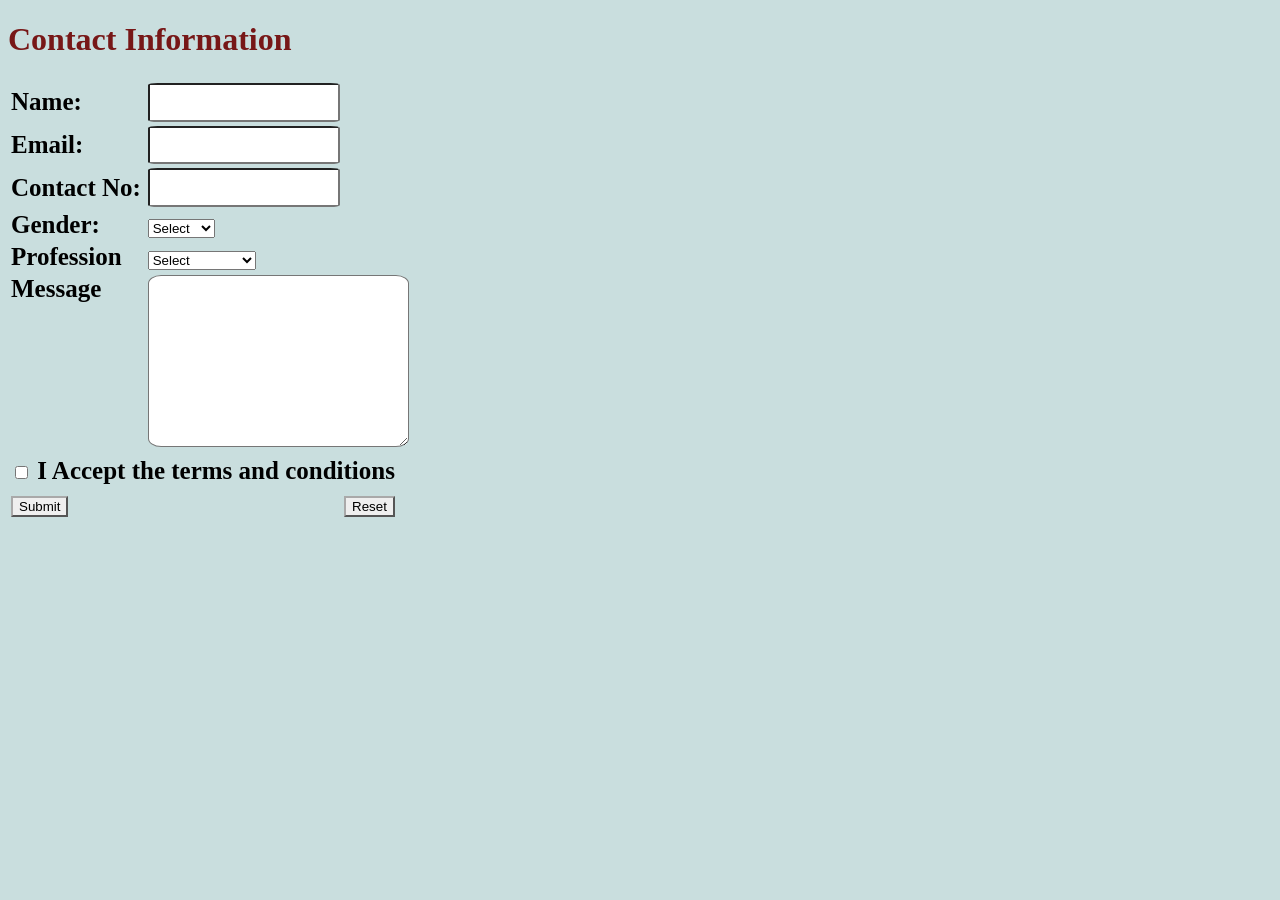
<file: contactform.html>
<!DOCTYPE html>
<html lang="en">
<head>
    <meta charset="UTF-8">
    <meta http-equiv="X-UA-Compatible" content="IE=edge">
    <meta name="viewport" content="width=device-width, initial-scale=1.0">
    <title> Contact Form </title>
    <h1 style="color:rgb(119, 23, 23)"> Contact Information </h1>
    <link rel="stylesheet" href="contact.css">
    <style>
        #label{
            color: black;
            font-size: 25px;
            font-family: 'Times New Roman', Times, serif;
            font-weight: bold;
        }
        .input{
            border-radius: 6%;
            border-color: blanchedalmond;
            text-shadow: 6%;
            text-decoration: solid;
        }
    </style>
</head>
<body>
    <form action="/" method="get"> 
    <table id="label" class="input">
        <thead>
            <tbody>
                <tr>
                    <td> <label for="name"> Name: </label></td>
                    <td> <input type="text" name="name" id="name" required> </td>
                </tr>
                <tr>
                    <td> <label for="email"> Email: </label></td>
                    <td> <input type="email" name="email" id="email" required> </td>
                </tr>
                <tr>
                    <td> <label for="Phone"> Contact No: </label> </td>
                    <td> <input type="tel" name="Phone" id="Phone" minlength="10" maxlength="10" required> </td>
                </tr>
                <tr>
                    <td> <label for="gender"> Gender: </label> </td>
                    <td> <select name="gender" id="gender">
                        <option value="select" selected> Select </option>
                        <option value="Male"> Male </option>
                        <option value="Female"> Female </option>
                    </select>    
                    
                    </td>
                </tr>
                <tr>
                    <td> <label for="profession"> Profession </label></td>
                    <td> <select name="profession" id="profession">
                        <option value="select" selected> Select </option>
                        <option value="Teaching"> Teaching </option>
                        <option value="Software"> Software </option>
                        <option value="Public Servant"> Public Servant </option>
                        <option value="Bussiness"> Bussiness </option>
                        <option value="Unemployed"> Unemployed </option>
                    </select></td>
                </tr>
                <tr style="text-align: left; vertical-align: top;">
                    <td> <label for="message"> Message </label>   </td>
                    <td> <textarea name="message" id="message" cols="28" rows="10" required> </textarea> </td>
                </tr>
                <tr>
                    
                    <td style="align-items: end;" colspan="2"> 
                        <input type="checkbox" name="tnc" id="tnc" required> 
                     <label for="tnc"> I Accept the terms and conditions </label></td>
                </tr>
                <tr>
                    <td style="text-align: left;"> <button type="submit"> Submit </button> </td>
                    <td style="text-align: right;"> <button type="reset"> Reset </button></td>
                </tr>
            </tbody>
        </thead>
    </table>
    </form>
</body>
</html>
</file>
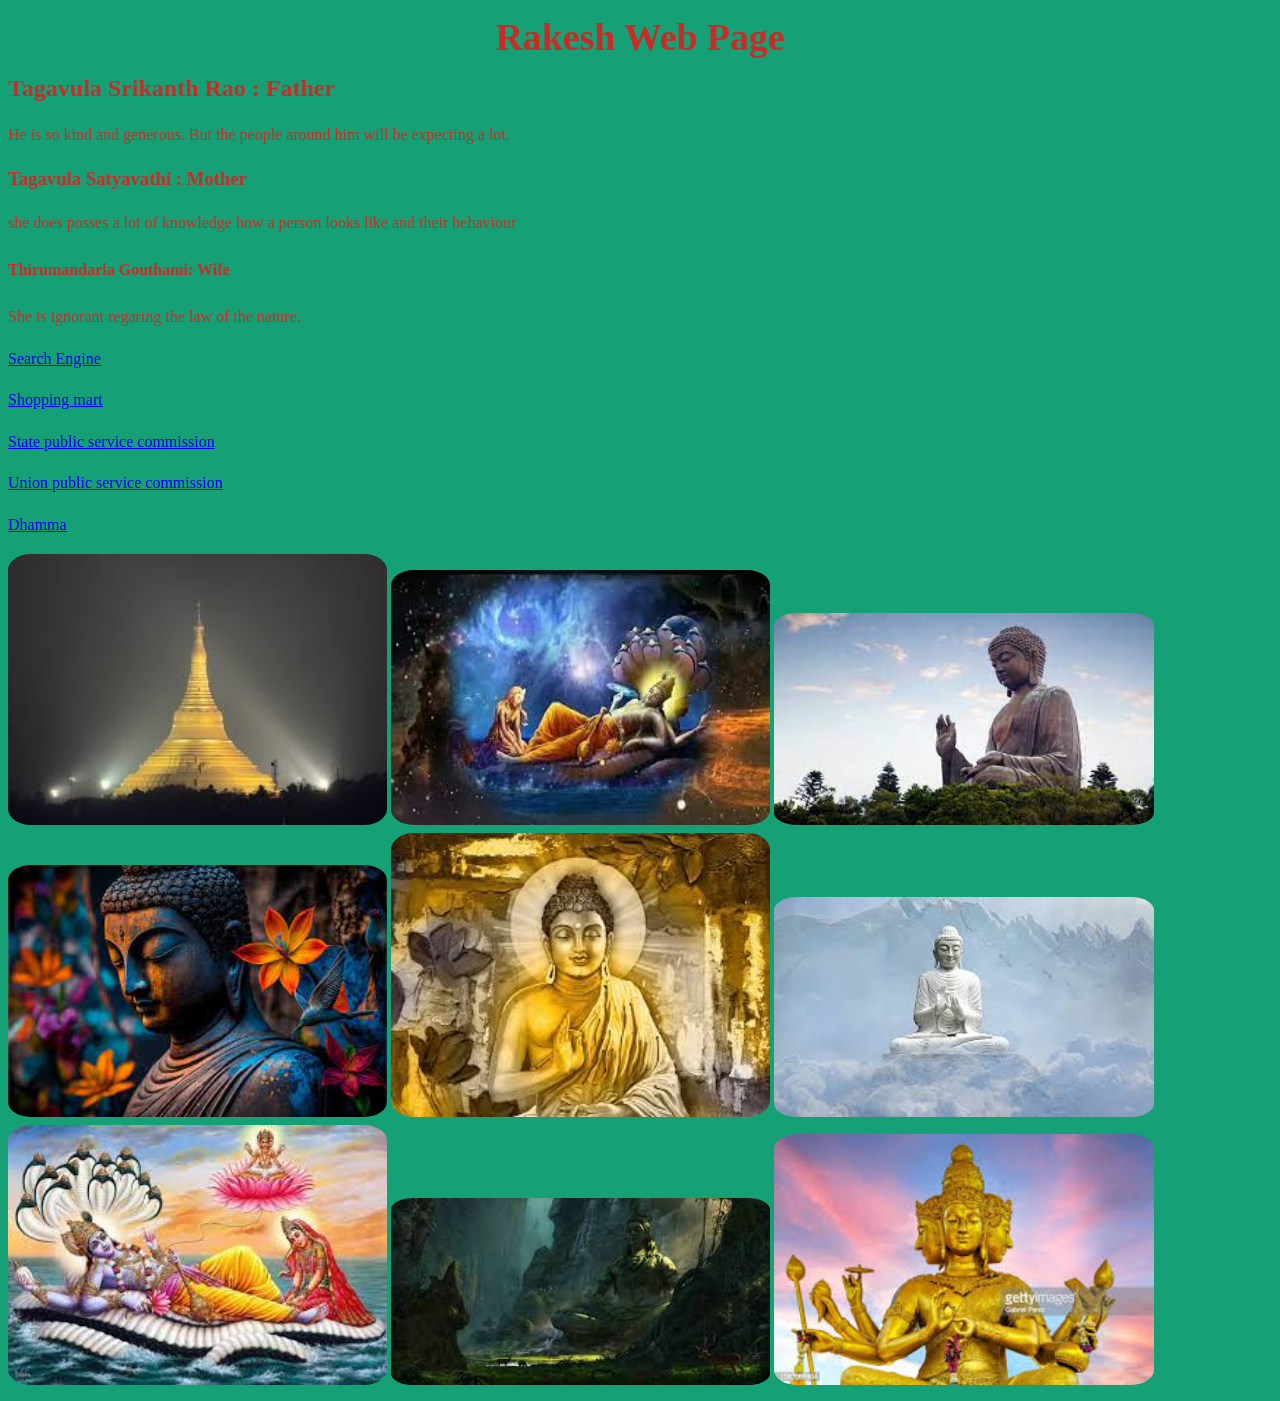
<file: First.html>
<!DOCTYPE html>
<html lang="en">
<head>
    <meta charset="UTF-8">
    <meta http-equiv="X-UA-Compatible" content="IE=edge">
    <meta name="viewport" content="width=device-width, initial-scale=1.0">
    <title>Rakesh WebPage</title>
</head>
    
<body align="ltr">
    
    
    <link rel="stylesheet" href="First.css">
    
    <h1 title="This is the title" align="center">
        Rakesh Web Page
    </h1>
    <h2 class="container"> Tagavula Srikanth Rao : Father</h2>
    <p class="main-Text"> He is so kind and generous.
        But the people around him will be expecting a lot.
    </p>
    <h3> Tagavula Satyavathi : Mother </h3>
    <p> she does posses a lot of knowledge
        how a person looks like and their behaviour </p>

    <h4> Thirumandarla Gouthami: Wife </h4>
    <p> She is ignorant regaring the law of the nature. </p>
    <div>
        
    </div>
    
    <div class="social media">
        <a align="ltr" href="https://www.google.com/" target="_blank" title="Search Engine"> Search Engine </a>
        <p> </p>
        <a href="https://www.amazon.in" target="_blank" title="Shopping"> Shopping mart </a>
        <p> </p>
        <a href="https://www.tspsc.gov.in/" target="_blank" title="Telangana"> State public service commission </a>
        <p> </p>
        <a href="https://www.upsc.gov.in" target="_blank" title="India"> Union public service commission </a>
        <p> </p>
        <a href="https://www.dhamma.org" target="_blank" title="Dhamma"> Dhamma </a>
        <p> </p> 
    </div>
    <img src="Images/Pagoda.jpeg" alt="VRI" height="40%" width="30%">
    <img src="Images/Vishnu.jpeg" alt="Gouthama the buddh" height="40%" width="30%"/>
    <img src="Images/Buddha1.jpeg" alt="Gouthama" height="40%" width="30%" />
    <img src="Images/Buddha2.jpeg" alt="Gouthama" height="40%" width="30%" />
    <img src="Images/Buddha5.jpeg" alt="Gouthama" height="40%" width="30%" />
    <img src="Images/Buddha4.jpeg" alt="Gouthama" height="40%" width="30%" />
    <img src="Images/Lordvishnu.jpeg" alt="vishnu" height="40%" width="30%" />
    <img src="Images/Shiva.jpeg" alt="Shiva" height="40%" width="30%">
    <img src="Images/Shiva1.jpeg" alt="Shiva" height="40%" width="30%">


</body>
</html>
</file>
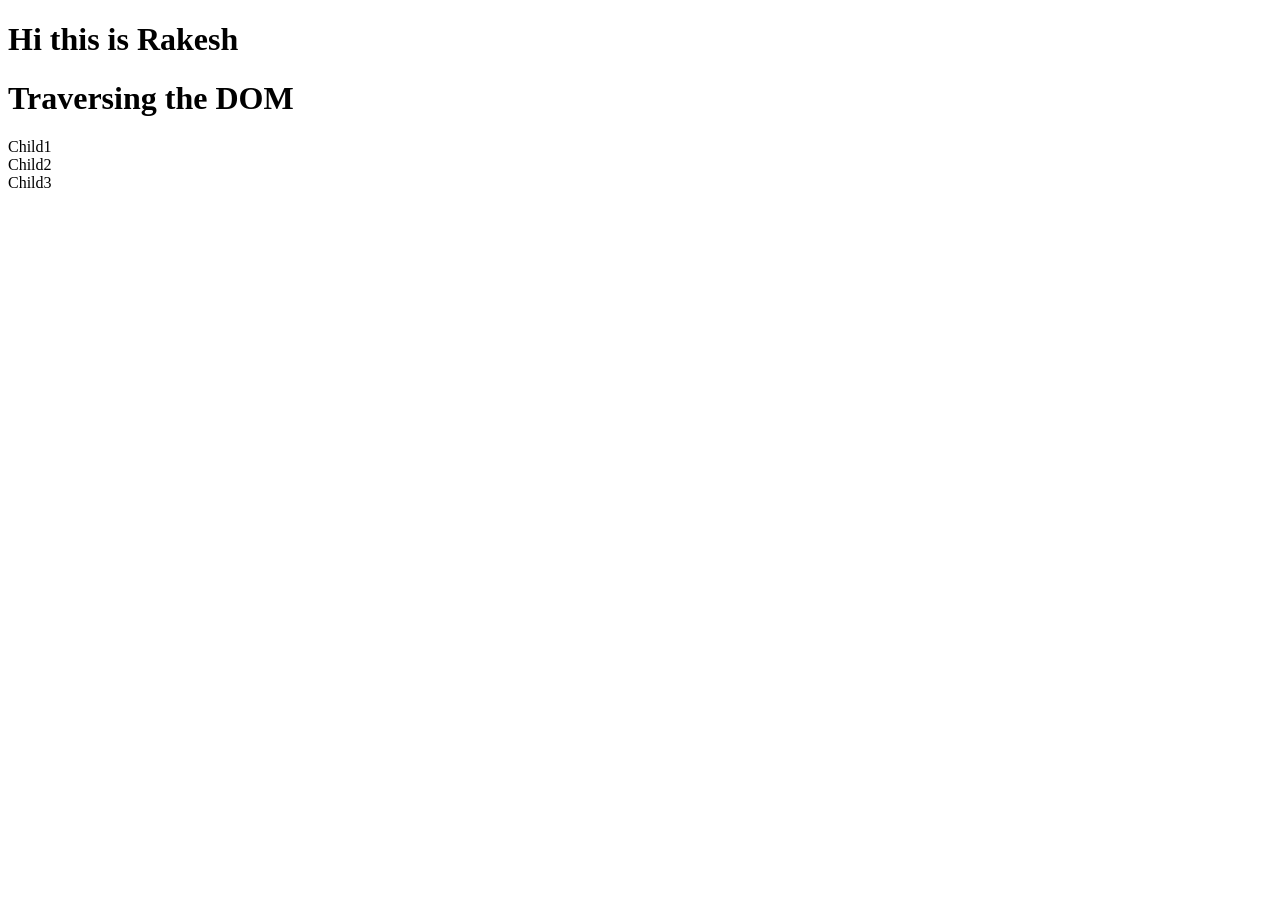
<file: javascript.html>
<!DOCTYPE html>
<html lang="en">
<head>
    <meta charset="UTF-8">
    <meta http-equiv="X-UA-Compatible" content="IE=edge">
    <meta name="viewport" content="width=device-width, initial-scale=1.0">
    <title> First Java Script </title>
    
</head>
<body>
    <h1 id="title"> Hi this is Rakesh </h1>
    <script src="./script.js">
        //alert("Hi this is Rakesh");
    </script>
    <div class="container">
        <h1> Traversing the DOM </h1>
        <div class="parent">
            <div class="child"> Child1 </div>
            <div class="child"> Child2 </div>
            <div class="child"> Child3 </div>

        </div>
    </div>
</body>
</html>
</file>
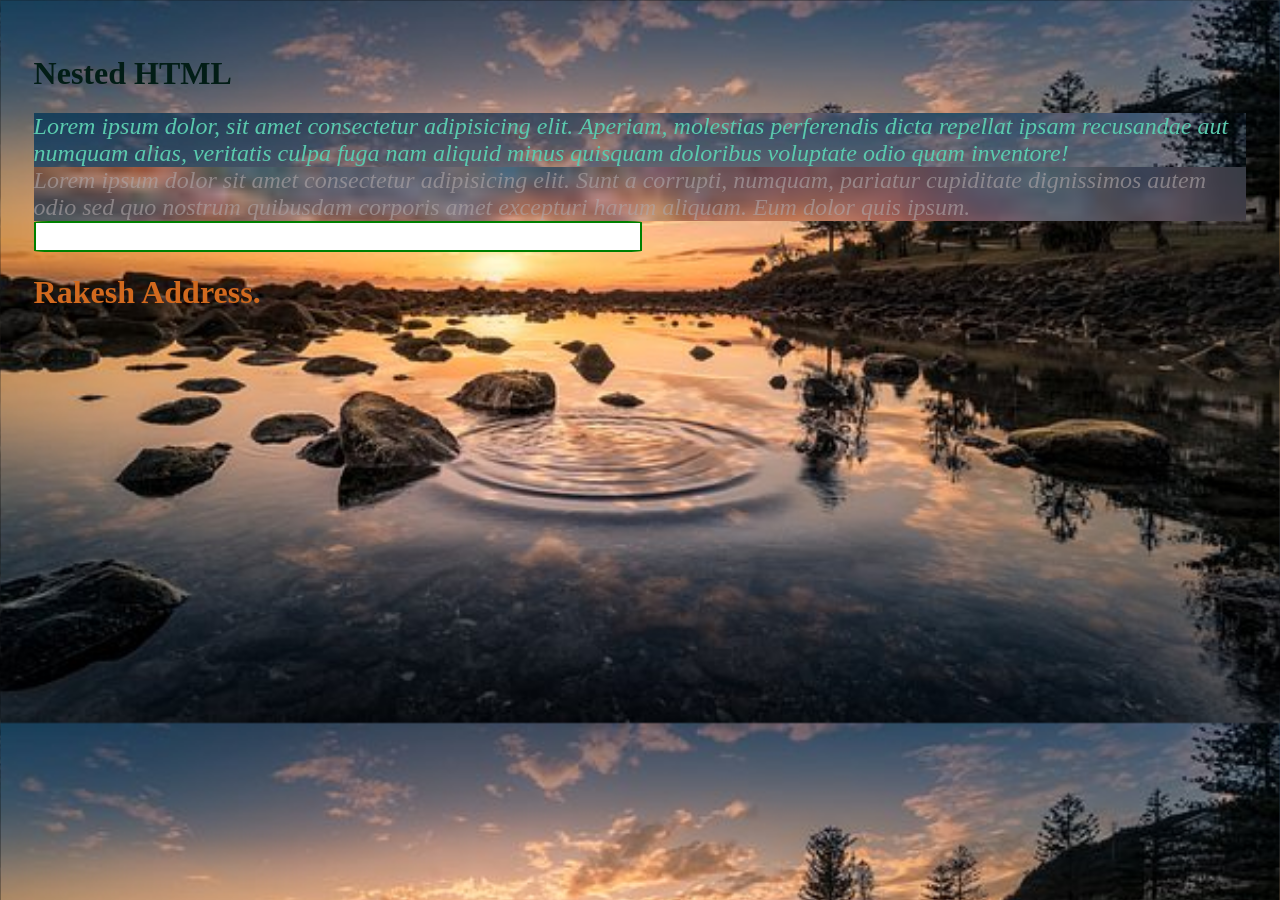
<file: Nested.html>
<!DOCTYPE html>
<html lang="en">
<head>
    <meta charset="UTF-8">
    <meta http-equiv="X-UA-Compatible" content="IE=edge">
    <meta name="viewport" content="width=device-width, initial-scale=1.0">
    <title> Nested Document </title>
    <style>
            /* div h1{
                color:brown;
            } */
            .container .readText{
                color:rgb(2, 29, 22);
            }

            .container .myText1{
                color:rgb(90, 202, 174);
                font-size: 1.5em;
                font-style: italic;
                background-color: azure;
                background-image: url(./Images/lake-1802337__340.jpg);
                background-size: cover;
            }

            .container .myText2{
                color:rgba(173, 166, 167, 0.616);
                font-size: 1.5em;
                font-style: italic;
                background-color: rgb(223, 223, 210);
                background-image: url(./Images/garden.jpeg);
                background-size: cover;
            }

            .myFooter{
                color:chocolate;
            }

            body{
                background-color: rgb(202, 162, 112);
                padding-left: 2%;
                padding-top: 2%;
                padding-bottom: 2%;
                padding-right: 2%;
                background-image: url(./Images/lake-1802337__340.jpg);
                background-size: cover;
                /* height: 10px;
                width: 10px; */
            }
            .container .myInput{
                
                width:600px;
                height:25px;
                border-radius: 4%;
                border: 2px solid green;
            }
    </style>
</head>
<body>
    <div class="container">
        <div class="myText0">
            <h1 id="myHeader" class="readText"> Nested HTML </h1>
        </div>
        <div class="myText1">

            Lorem ipsum dolor, sit amet consectetur adipisicing elit. 
            Aperiam, molestias perferendis dicta repellat ipsam recusandae aut numquam alias, 
            veritatis culpa fuga nam aliquid minus quisquam doloribus voluptate odio quam inventore!

        </div>
        <div class="myText2">

            Lorem ipsum dolor sit amet consectetur adipisicing elit. 
            Sunt a corrupti, numquam, pariatur cupiditate dignissimos autem 
            odio sed quo nostrum quibusdam corporis amet excepturi harum aliquam. 
            Eum dolor quis ipsum.

        </div>
        <div>
            <input type="text" name="username" id="username" class="myInput">
        </div>
    </div>

    <h1 class="myFooter">
            Rakesh Address.
    </h1>
    
</body>
</html>
</file>
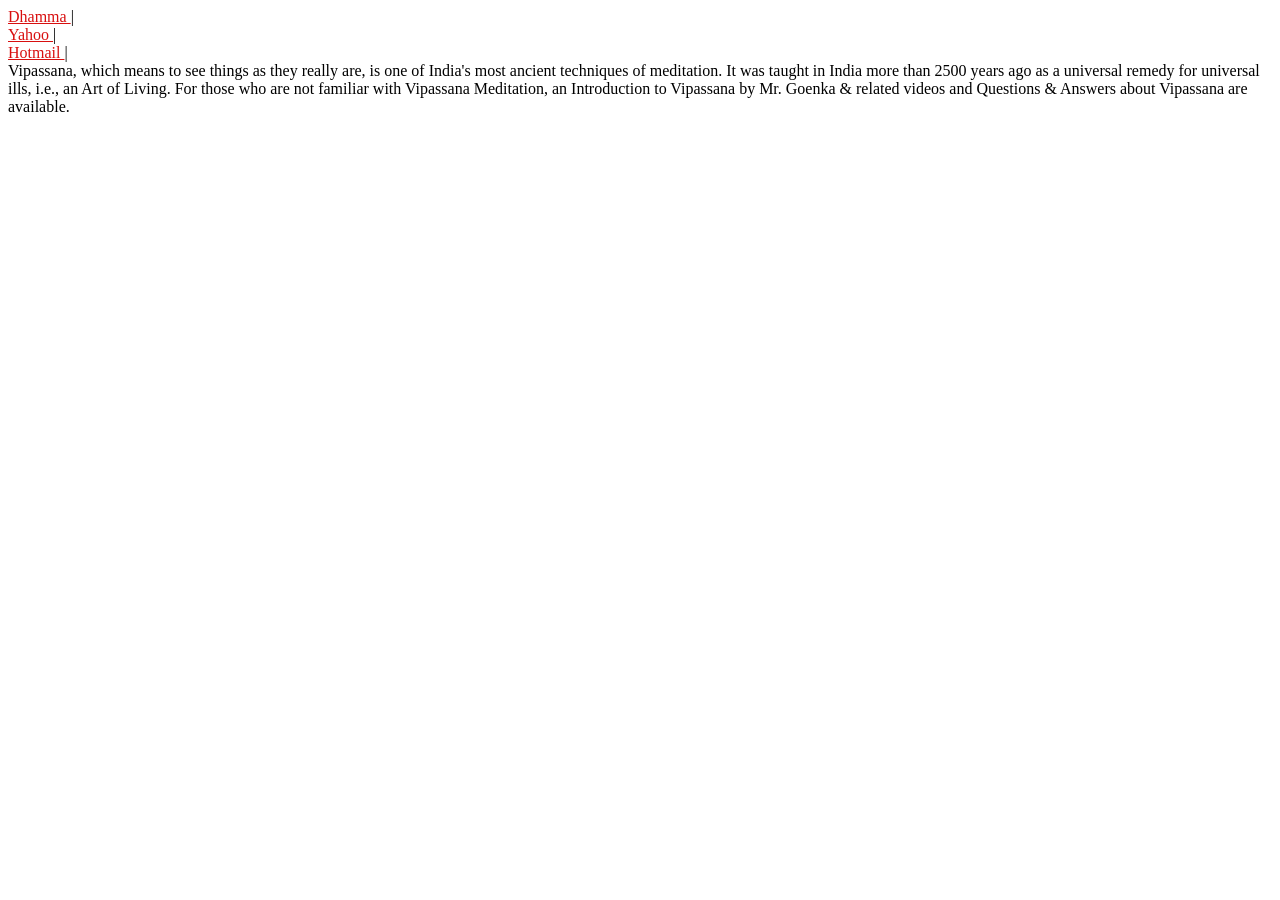
<file: pseudo.html>
<!DOCTYPE html>
<html lang="en">
<head>
    <meta charset="UTF-8">
    <meta http-equiv="X-UA-Compatible" content="IE=edge">
    <meta name="viewport" content="width=device-width, initial-scale=1.0">
    <title> Seudo Classes </title>
    <link rel="stylesheet" type="text/css" href="./pseudo.css">

</head>
<body>
    <a href="https://www.dhamma.org/en-US/index" target="_blank"> Dhamma </a> |
    <br/>
    <a href="https://in.mail.yahoo.com/d/folders/1" target="_blank"> Yahoo </a> |
    <br/>
    <a href="https://outlook.live.com/mail/0/" target="_blank"> Hotmail </a> |
    
    <br/>
    </body>

    <div class="container">
        Vipassana, which means to see things as they really are, 
        is one of India's most ancient techniques of meditation. 
        It was taught in India more than 2500 years ago as a universal 
        remedy for universal ills, i.e., an Art of Living. 
        For those who are not familiar with Vipassana Meditation, 
        an Introduction to Vipassana by Mr. Goenka & related videos 
        and Questions & Answers about Vipassana are available.

    </div>
    
</body>
</html>
</file>
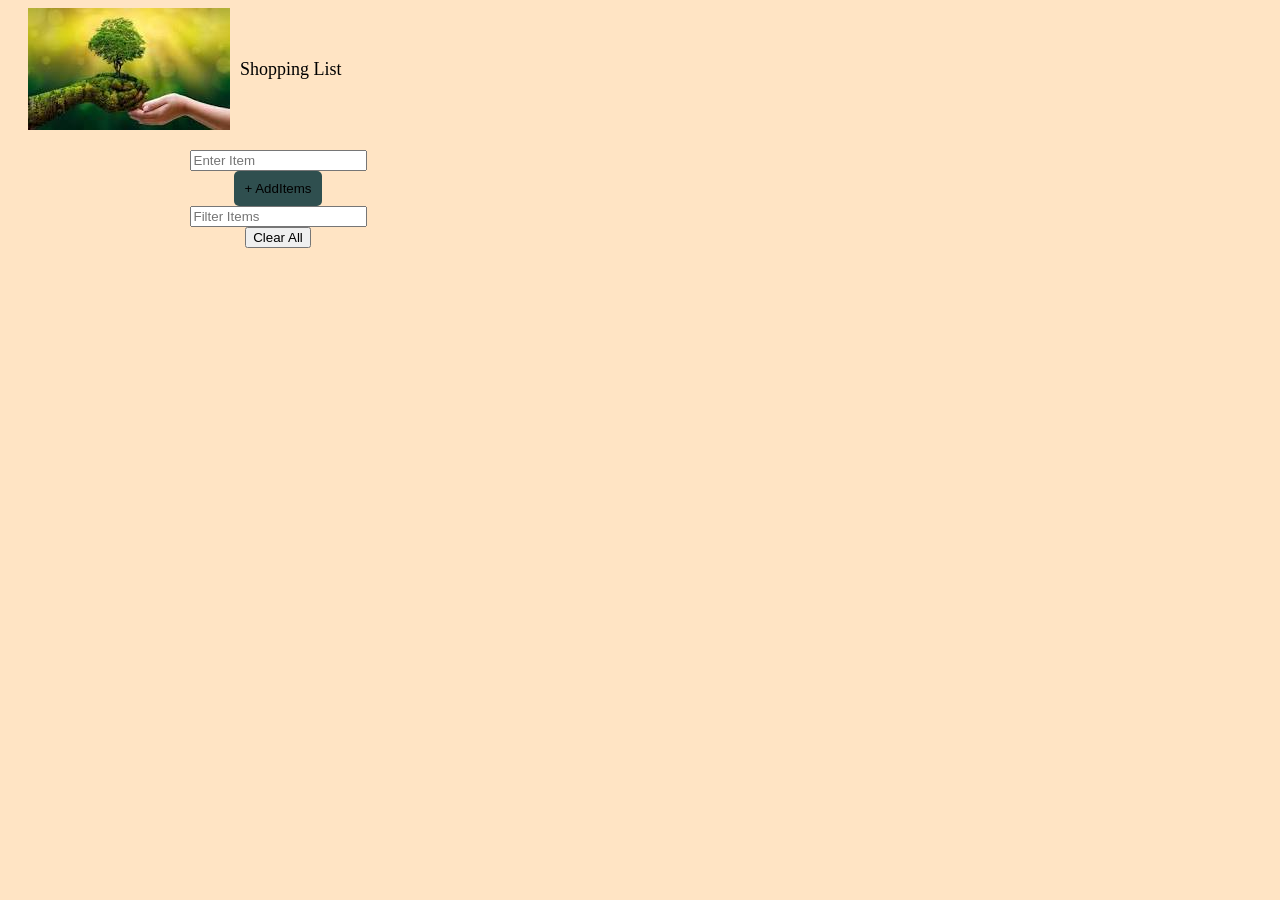
<file: shop.html>
<!DOCTYPE html>
<html lang="en">
<head>
    <meta charset="UTF-8">
    <meta http-equiv="X-UA-Compatible" content="IE=edge">
    <meta name="viewport" content="width=device-width, initial-scale=1.0">
    <title> Shopping Cart </title>
    <link rel="stylesheet" href="style.css">
    
    <script src="script.js">
            h1{
                color:blue;
            }
            input{
                padding:10%;
            }
            button{
                color: black;

            }
            body{
                text-align="center";
            }
            .list{

            }

    </script>
</head>
<body >
        <div text-align="center" class="container">
            <header>
                <img src="./Images/tree.jpeg" alt="">
                <h1> Shopping List </h1>

            </header>
            <form id="item-form">
                <div class="form-control">
                    <input type="text" name="item" id="item-input" class="form-control" placeholder="Enter Item">
                </div>
                <div class="form-control">

                    <button type="submit" class="btn">+ AddItems </button>

                </div>

            </form>
            <div>
                <input type="text" name="filter" id="form-input-filter" placeholder="Filter Items">
            </div>
            <div>
                <button type="reset" id="clear" class="btn-clear"> Clear All </button>
            </div>
        </div>
        <div>
            
        </div>
        <div>
            
        </div>
</body>
</html>
</file>
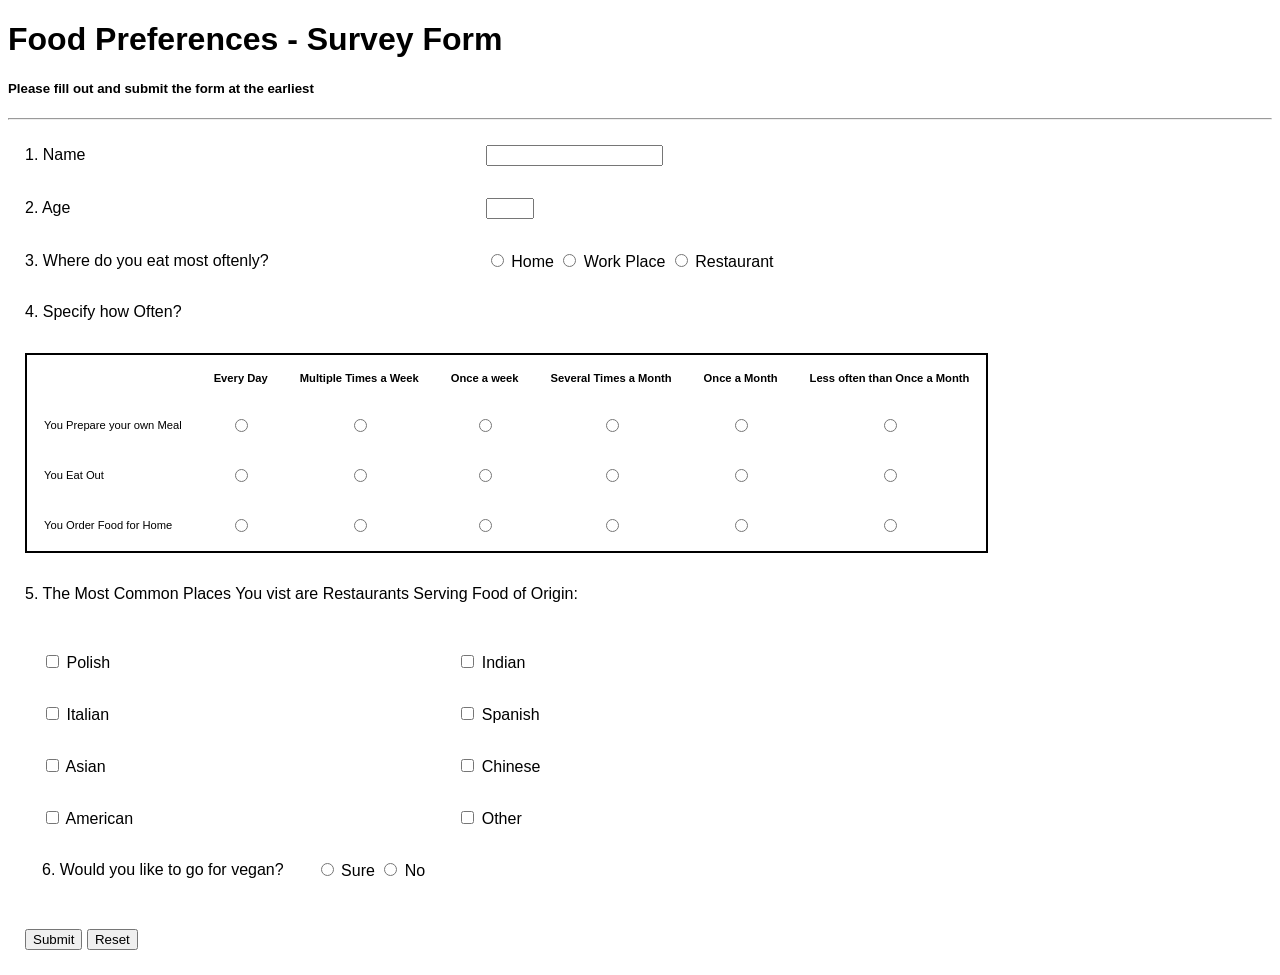
<file: survey.html>
<!DOCTYPE html>
<html lang="en">
<head>
    <meta charset="UTF-8">
    <meta http-equiv="X-UA-Compatible" content="IE=edge">
    <meta name="viewport" content="width=device-width, initial-scale=1.0">
    <title> Food Survey Form </title>
    <link rel="stylesheet" href="./survey.css" type="text/css">
</head>
<body>

    
        <h1> Food Preferences - Survey Form </h1>
        
            <h5> Please fill out and submit the form at the earliest </h5>

                <hr/>

                    <form action="" method="post">
                        <table>
                             <tr>
                                <td> 1. Name </td>
                                <td> <input type="text" name="user" id="name"/> </td>
                            </tr>
                            <tr>
                                <td> 2. Age </td>
                                <td> <input type="number" name="Age" min="12" max="90"/> </td>
                            </tr>
                            <tr>
                                <td> 3. Where do you eat most oftenly? </td>

                                <td> 
                                    <input type="radio" name="location" id="home" value="home"/>                        
                                    <label for="home"> Home </label>

                                    <input type="radio" name="location" id="work_or_school" value="work_or_school"/>
                                    <label for="work_or_school"> Work Place </label>

                                    <input type="radio" name="location" id="restaurant" value="restaurant"/>
                                    <label for="restaurant"> Restaurant </label>
                    
                                 </td>  

                            </tr>
                            <tr>
                                <td colspan="2"> 4. Specify how Often? </td>
                            </tr>
                            <tr>
                    <td colspan="2">
                        <table style="font-size: 0.7em; border: 2px solid">
                            <thead>
                                <th></th>
                                <th> Every Day </th>
                                <th> Multiple Times a Week </th>
                                <th> Once a week </th>
                                <th> Several Times a Month </th>
                                <th> Once a Month </th>
                                <th> Less often than Once a Month </th>
                            </thead>
                            <tbody>
                                <tr>
                                    <td> You Prepare your own Meal </td>
                                    <td style="text-align: center;"> <input type="radio" name="you_prepare" id="EveryDay"/> </td>
                                    <td style="text-align: center;"> <input type="radio" name="you_prepare" id="Multiple Times a Week"/> </td>
                                    <td style="text-align: center;"> <input type="radio" name="you_prepare" id="Once a week" /> </td>
                                    <td style="text-align: center;"> <input type="radio" name="you_prepare" id="Several Times a Month" /> </td>
                                    <td style="text-align: center;"> <input type="radio" name="you_prepare" id="Once a Month" /> </td>
                                    <td style="text-align: center;"> <input type="radio" name="you_prepare" id="Less often than Once a Month" /> </td>
                                </tr>
                                <tr>
                                    <td> You Eat Out </td>
                                    <td style="text-align: center;"> <input type="radio" name="you_eat_out" id="EveryDay"> </td>
                                    <td style="text-align: center;"> <input type="radio" name="you_eat_out" id="Multiple Times a Week"> </td>
                                    <td style="text-align: center;"> <input type="radio" name="you_eat_out" id="Once a week"> </td>
                                    <td style="text-align: center;"> <input type="radio" name="you_eat_out" id="Several Times a Month"> </td>
                                    <td style="text-align: center;"> <input type="radio" name="you_eat_out" id="Once a Month"> </td>
                                    <td style="text-align: center;"> <input type="radio" name="you_eat_out" id="Less often than Once a Month"> </td>
                                </tr>
                                <tr>
                                    <td> You Order Food for Home </td>
                                    <td style="text-align: center;"> <input type="radio" name="you_order_food" id="EveryDay"> </td>
                                    <td style="text-align: center;"> <input type="radio" name="you_order_food" id="Multiple Times a Week"> </td>
                                    <td style="text-align: center;"> <input type="radio" name="you_order_food" id="Once a week"> </td>
                                    <td style="text-align: center;"> <input type="radio" name="you_order_food" id="Several Times a Month"> </td>
                                    <td style="text-align: center;"> <input type="radio" name="you_order_food" id="Once a Month"> </td>
                                    <td style="text-align: center;"> <input type="radio" name="you_order_food" id="Less often than Once a Month"> </td>
                                </tr>
                            </tbody>

                        </table>
                    </td>
                            </tr>
                            <tr>
                                <td colspan="2"> 5. The Most Common Places You vist are Restaurants Serving Food of Origin: </td>
                            </tr>
                            <tr>
                                <td colspan="2">  
                                    <table>
                                        <tr>
                                            <td colspan="2">
                                                <input type="checkbox" name="for_food_preferences" id="Polish" value="Polish"/> 
                                                <label for="Polish"> Polish </label>
                                            </td>
                                            <td colspan="2">
                                                <input type="checkbox" name="for_food_preferences" id="Indian" value="Indian"/> 
                                                <label for="Indian"> Indian </label>
                                            </td>
                                        </tr>
                                        <tr>
                                            <td colspan="2">
                                                <input type="checkbox" name="for_food_preferences" id="Italian" value="Italian"/> 
                                                <label for="Italian"> Italian </label>
                                            </td>
                                            <td colspan="2">
                                                <input type="checkbox" name="for_food_preferences" id="Spanish" value="Spanish"/> 
                                                <label for="Spanish"> Spanish </label>
                                            </td>

                                        </tr>

                                        <tr>
                                            <td colspan="2">
                                                <input type="checkbox" name="for_food_preferences" id="Asian" value="Asian"/> 
                                                <label for="Asian"> Asian </label>
                                            </td>
                                            <td colspan="2">
                                                <input type="checkbox" name="for_food_preferences" id="Chinese" value="Chinese"/> 
                                                <label for="Chinese"> Chinese </label>
                                            </td>

                                        </tr>

                                        <tr>
                                            <td colspan="2">
                                                <input type="checkbox" name="for_food_preferences" id="American" value="American"/> 
                                                <label for="American"> American </label>
                                            </td>
                                            <td colspan="2">
                                                <input type="checkbox" name="for_food_preferences" id="Other" value="Other"/> 
                                                <label for="Other"> Other </label>
                                            </td>

                                        </tr>

                                        <tr>
                                            <td> 6. Would you like to go for vegan? </td>
                                            <td>
                                                <input type="radio" name="vegan" id="sure" value="sure"/> <label for="sure"> Sure </label>
                                                <input type="radio" name="vegan" id="No" value="No"/> <label for="No"> No </label>
                                            </td>
                                        </tr>
                                    </table>

                                </td>

                            <tr>
                                <td>
                                    <input type="button" value="Submit" id="submit" />
                                    <input type="reset" value="Reset" id="reset" />
                                </td>
                            </tr>

                            
                                
                            </tr>
                            
                            
                    </table>

                </form>
        
    
    
    </body>
</html>
</file>
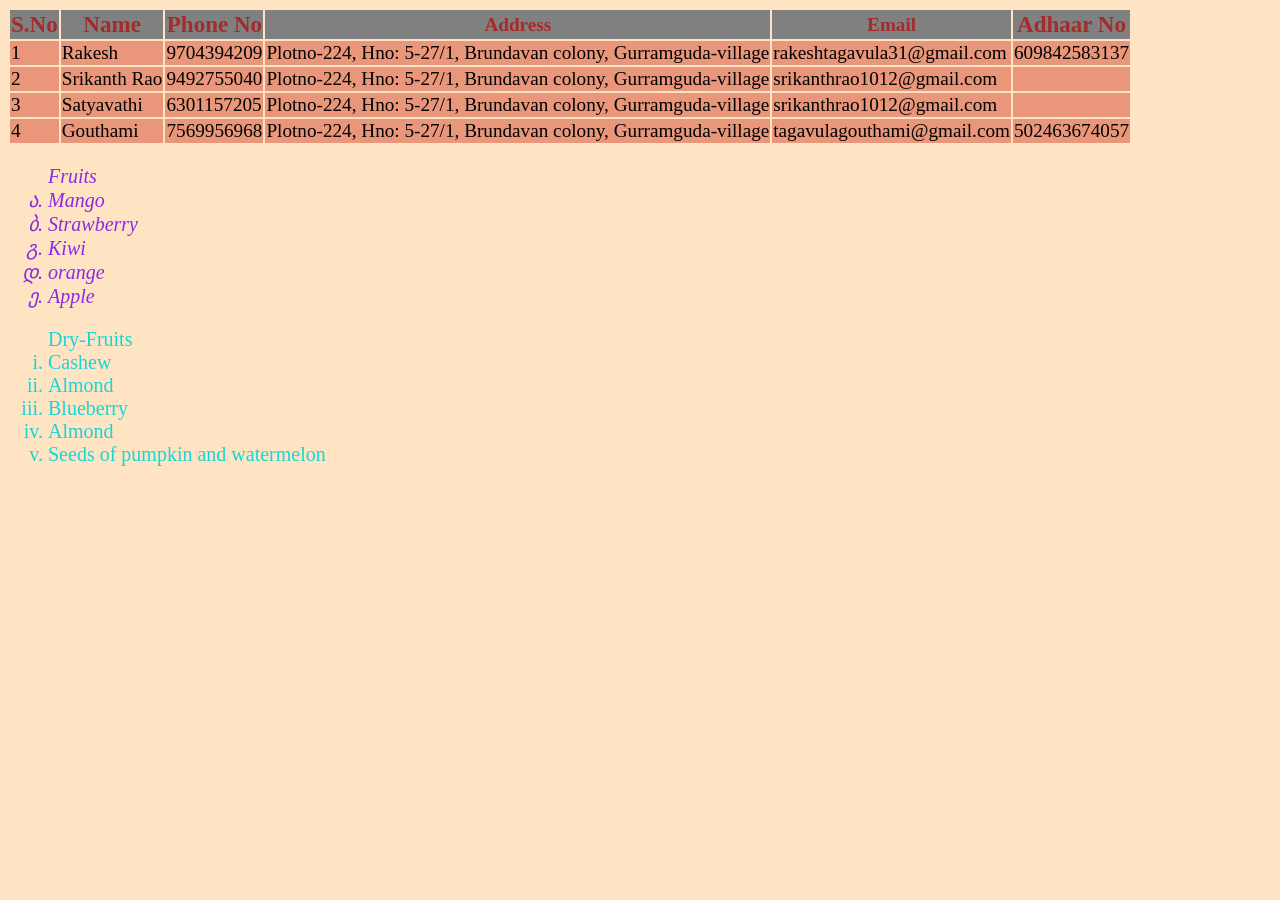
<file: tables.html>
<!DOCTYPE html>
<html lang="en">
<head>
    <meta charset="UTF-8">
    <meta http-equiv="X-UA-Compatible" content="IE=edge">
    <meta name="viewport" content="width=device-width, initial-scale=1.0">
    <title> Family Details </title>
    <link rel="stylesheet" href="./tables.css">

</head>
<body>
    <table style="font-size: larger;">
        <thead style="color: burlywood; background-color:gray;">
                <tr align="center">
                    <th rowspan="2" style="color: brown; font-size: larger;"> S.No </th>
                    <th rowspan="2" style="color:brown; font-size: larger;"> Name </th>
                    <th rowspan="2" style="color:brown; font-size: larger;" > Phone No </th>
                    
                    <th rowspan="2" translate="yes" style="color:brown"> Address </th>
                    <th rowspan="2" dir="rtl" style="color:brown"> Email </th> 
                    <th rowspan="2" style="color:brown; font-size: larger;" > Adhaar No </th>

                </tr>
        </thead>
        <tbody>
                <tr style=" background-color: darksalmon;">
                    <td> 1 </td>
                    <td> Rakesh</td>
                    <td> 9704394209 </td>
                    <td> Plotno-224, Hno: 5-27/1, Brundavan colony, Gurramguda-village </td>
                    <td> rakeshtagavula31@gmail.com </td>
                    <td> 609842583137 </td>
                </tr>
                <tr style="background-color: darksalmon;">
                    <td> 2 </td>
                    <td> Srikanth Rao </td>
                    <td> 9492755040 </td>
                    <td> Plotno-224, Hno: 5-27/1, Brundavan colony, Gurramguda-village </td>
                    <td> srikanthrao1012@gmail.com </td>
                    <td> </td>
                </tr>
                <tr style="background-color: darksalmon;">
                    <td> 3 </td>
                    <td> Satyavathi </td>
                    <td> 6301157205 </td>
                    <td> Plotno-224, Hno: 5-27/1, Brundavan colony, Gurramguda-village </td>
                    <td> srikanthrao1012@gmail.com </td>
                    <td> </td>
                </tr>
                <tr dir="ltr" style="background-color: darksalmon;">
                    <td> 4 </td>
                    <td> Gouthami </td>
                    <td> 7569956968 </td>
                    <td> Plotno-224, Hno: 5-27/1, Brundavan colony, Gurramguda-village </td>
                    <td> tagavulagouthami@gmail.com </td>
                    <td> 502463674057 </td>
                </tr>
        </tbody>
    </table>
    <ul style="list-style-type:georgian; color:blueviolet; font-size: 20px;"> Fruits
        <li font-color="green"> Mango </li>
        <li> Strawberry </li>
        <li> Kiwi </li>
        <li> orange </li>
        <li> Apple </li>
    </ul>
    <ol style="list-style-type: lower-roman; color:rgb(22, 214, 214); font-size:20px;">  Dry-Fruits
        <li> Cashew </li>
        <li> Almond </li>
        <li> Blueberry </li>
        <li> Almond </li>
        <li> Seeds of pumpkin and watermelon </li>


    </ol>
</body>
</html>
</file>
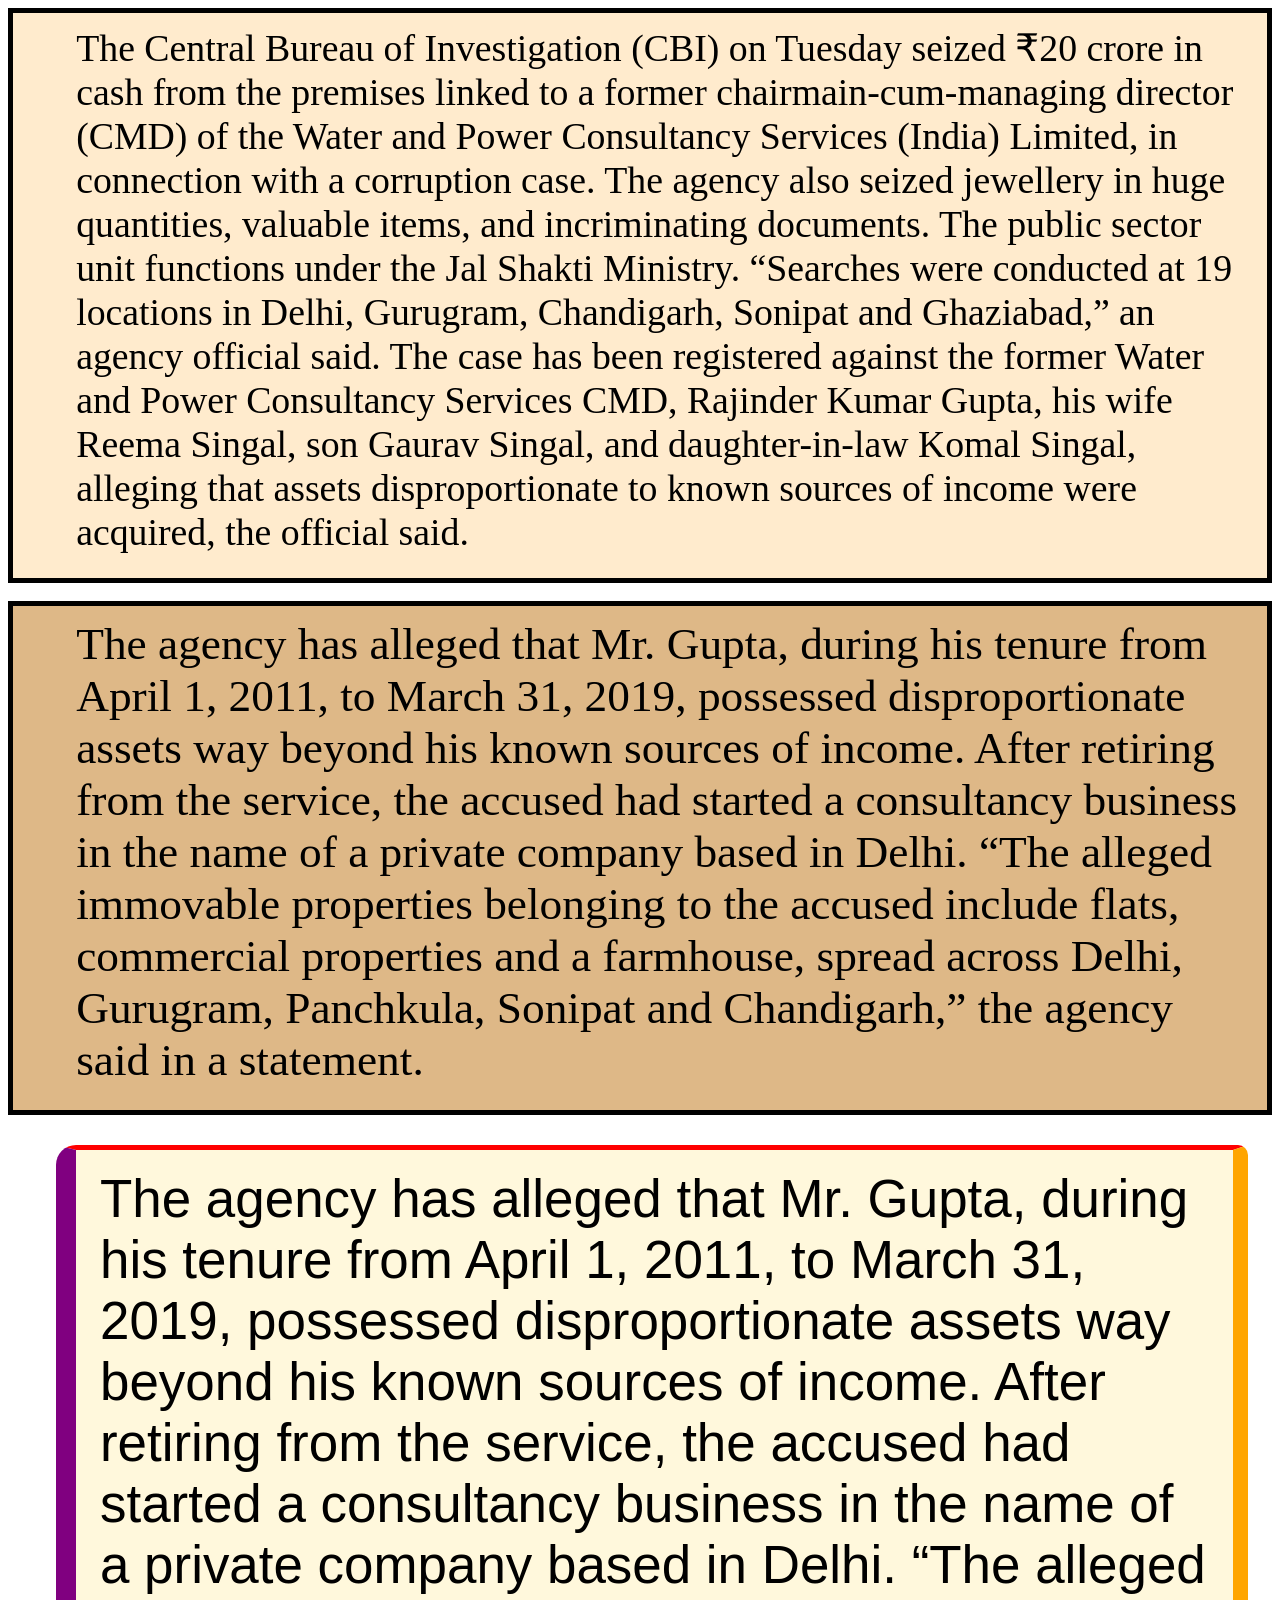
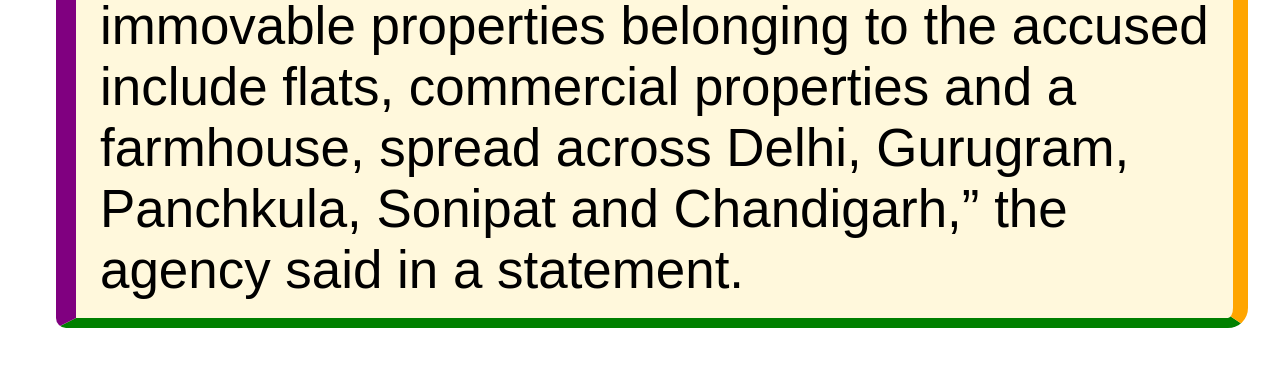
<file: units.html>
<!DOCTYPE html>
<html lang="en">
<head>
    <meta charset="UTF-8">
    <meta http-equiv="X-UA-Compatible" content="IE=edge">
    <meta name="viewport" content="width=device-width, initial-scale=1.0">
    <title> WebPage Units </title>
    <link rel="stylesheet" href="units.css">
</head>
<body>
    <div class="container">
        <div class="myText0">
            The Central Bureau of Investigation (CBI) on Tuesday seized ₹20 crore in cash from the premises 
            linked to a former 
            chairmain-cum-managing director (CMD) of the Water and Power Consultancy Services (India) Limited, 
            in connection with a corruption case.

            The agency also seized jewellery in huge quantities, valuable items, and incriminating documents.

            The public sector unit functions under the Jal Shakti Ministry. “Searches were conducted at 19 
            locations in Delhi, Gurugram, Chandigarh, Sonipat and Ghaziabad,” an agency official said.

            The case has been registered against the former Water and Power Consultancy Services CMD, 
            Rajinder Kumar Gupta, his wife Reema Singal, son Gaurav Singal, and daughter-in-law Komal Singal, 
            alleging that assets disproportionate to known sources of income were acquired, 
            the official said.

        </div>
        <br/>

        <div class="myText1">
            The agency has alleged that Mr. Gupta, during his tenure from April 1, 2011, to March 31, 2019, 
            possessed disproportionate assets way beyond his known sources of income.

            After retiring from the service, the accused had started a consultancy business in the name of a 
            private company based in Delhi. “The alleged immovable properties belonging to the accused include flats, 
            commercial properties and a farmhouse, spread across Delhi, Gurugram, Panchkula, Sonipat and Chandigarh,” 
            the agency said in a statement.


        </div>
        <br/>

        <div class="myText2">
            The agency has alleged that Mr. Gupta, during his tenure from April 1, 2011, to March 31, 2019, 
            possessed disproportionate assets way beyond his known sources of income.

            After retiring from the service, the accused had started a consultancy business in the name of a 
            private company based in Delhi. “The alleged immovable properties belonging to the accused include flats, 
            commercial properties and a farmhouse, spread across Delhi, Gurugram, Panchkula, Sonipat and Chandigarh,” 
            the agency said in a statement.




        </div>
        <br/>
    </div>
    
</body>
</html>
</file>
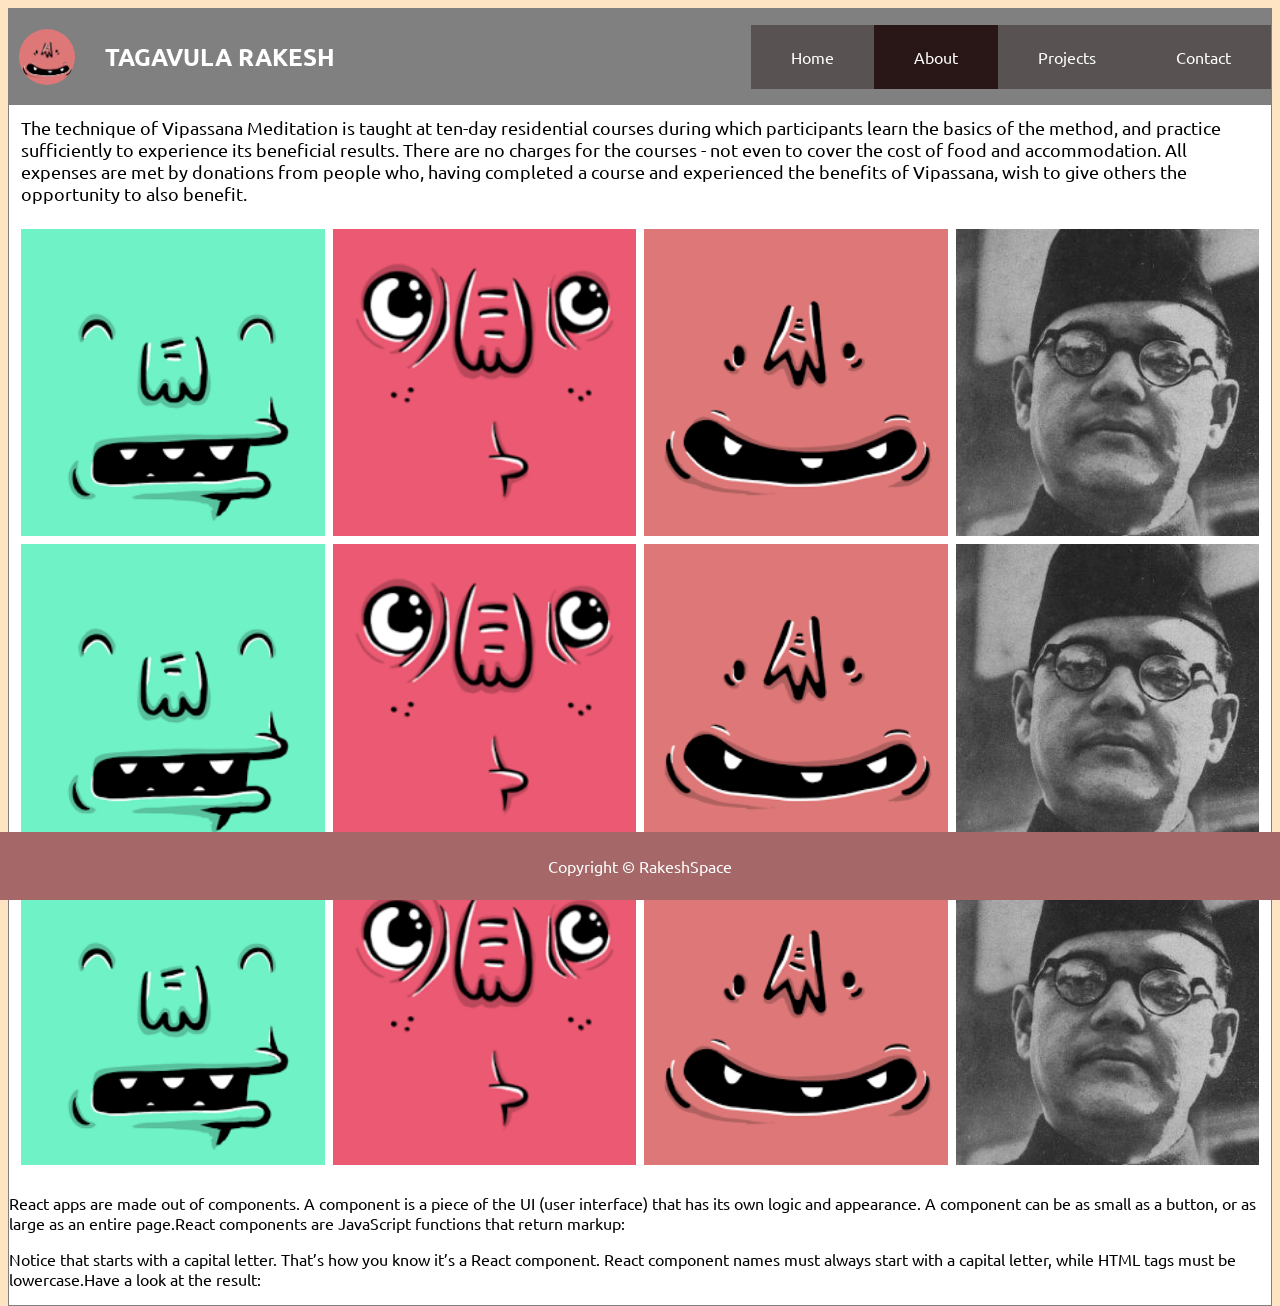
<file: Project1/about.html>
<!DOCTYPE html>
<html lang="en">
<head>
    <meta charset="UTF-8">
    <meta http-equiv="X-UA-Compatible" content="IE=edge">
    <meta name="viewport" content="width=device-width, initial-scale=1.0">
    <title> About Rakesh </title>
    <link rel="stylesheet" href="./index.css">
</head>
<body>
    <div class="container">
        <div class="nav">
            <nav>
                <div class="logo">
                    <img src="./5.png" alt="logo">
                    <div class="title">
                         TAGAVULA RAKESH 
                    </div>

                </div>

                <ul>
                    <li>
                        <a href="./index.html"> Home </a>
                    </li>
                    <li class="active">
                        <a href="./about.html"> About </a>
                    </li>
                    <li>
                        <a href="./projects.html"> Projects </a>
                    </li>
                    <li>
                        <a href="./contact.html"> Contact </a>
                    </li>
                </ul>
            </nav>

        </div>

        
        <div class="Dhamma">
            The technique of Vipassana Meditation is taught at ten-day residential 
            courses during which participants learn the basics of the method, and practice 
            sufficiently to experience its beneficial results. There are no charges for the 
            courses - not even to cover the cost of food and accommodation. All expenses are 
            met by donations from people who, having completed a course and experienced the 
            benefits of Vipassana, wish to give others the opportunity to also benefit.
        </div>
        
        <div class="gallery">
            <div class="gallery-item gallery-item1">
                <img src="./2.png" alt="">
            </div>
            <div class="gallery-item gallery-item2">
                <img src="./4.png" alt="">
            </div>
            <div class="gallery-item gallery-item3">
                <img src="./5.png" alt="">
            </div>
            <div class="gallery-item gallery-item4">
                <img src="./Subhash_sir.jpeg" alt="">
            </div>
            <div class="gallery-item gallery-item5">
                <img src="./2.png" alt="">
            </div>
            <div class="gallery-item gallery-item6">
                <img src="./4.png" alt="">
            </div>
            <div class="gallery-item gallery-item7">
                <img src="./5.png" alt="">
            </div>
            <div class="gallery-item gallery-item8">
                <img src="./Subhash_sir.jpeg" alt="">
            </div>
            <div class="gallery-item gallery-item9">
                <img src="./2.png" alt="">
            </div>
            <div class="gallery-item gallery-item10">
                <img src="./4.png" alt="">
            </div>
            <div class="gallery-item gallery-item11">
                <img src="./5.png" alt="">
            </div>
            <div class="gallery-item gallery-item12">
                <img src="./Subhash_sir.jpeg" alt="">
            </div>
            
        </div>

        <div class="mainText">
            <p> React apps are made out of components. A component is a piece of the UI (user interface) that has its own logic and appearance. A component can be as small as a button, or as large as an entire page.React components are JavaScript functions that return markup: </p>
        </div>

        <div class="mainText">
            <p> Notice that starts with a capital letter. That’s how you know it’s a React component. React component names must always start with a capital letter, while HTML tags must be lowercase.Have a look at the result: </p>
        </div>
               
    

        <div class="footer">
            Copyright &copy; RakeshSpace
        </div>
    </div>
</body>
</html>
</file>
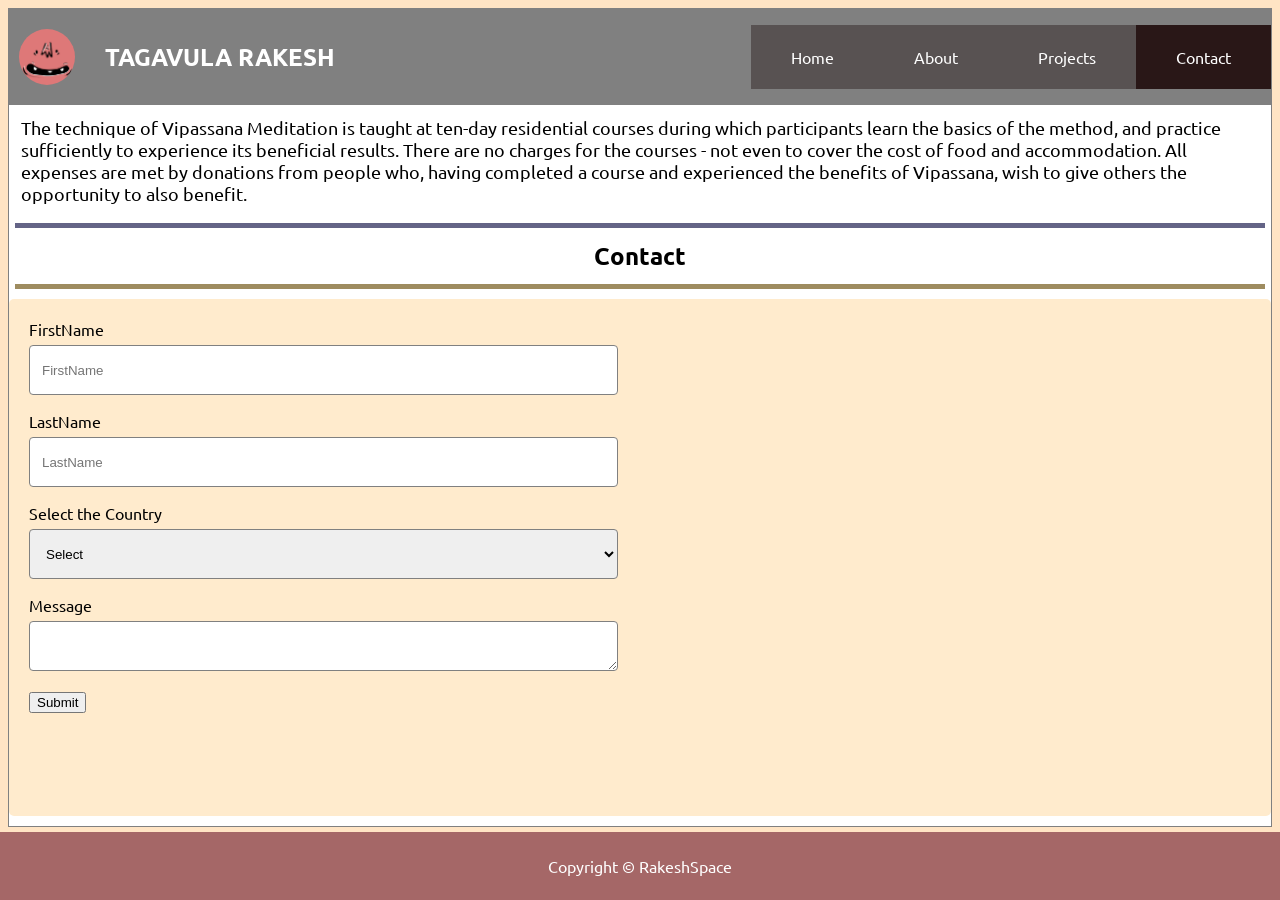
<file: Project1/contact.html>
<!DOCTYPE html>
<html lang="en">
<head>
    <meta charset="UTF-8">
    <meta http-equiv="X-UA-Compatible" content="IE=edge">
    <meta name="viewport" content="width=device-width, initial-scale=1.0">
    <title> Contact </title>
    <link rel="stylesheet" href="./index.css">
</head>
<body>
    <div class="container">
        <div class="nav">
            <nav>
                <div class="logo">
                    <img src="./5.png" alt="logo">
                    <div class="title">
                         TAGAVULA RAKESH 
                    </div>

                </div>

                <ul>
                    <li>
                        <a href="./index.html"> Home </a>
                    </li>
                    <li>
                        <a href="./about.html"> About </a>
                    </li>
                    <li>
                        <a href="./projects.html"> Projects </a>
                    </li>
                    <li class="active">
                        <a href="./contact.html"> Contact </a>
                    </li>
                </ul>
            </nav>

        </div>

        
        <div class="Dhamma">
            The technique of Vipassana Meditation is taught at ten-day residential courses 
            during which participants learn the basics of the method, and practice sufficiently 
            to experience its beneficial results. There are no charges for the courses - not even 
            to cover the cost of food and accommodation. All expenses are met by donations from 
            people who, having completed a course and experienced the benefits of Vipassana, wish 
            to give others the opportunity to also benefit.
        </div>
        <h3 class="title"> Contact </h3>
        <div class="container1">
            <form action="">
                <label for="fname"> FirstName </label>
                <input type="text" name="fname" id="fname" placeholder="FirstName"/>
                <label for="lname"> LastName </label>
                <input type="text" name="lname" id="lname" placeholder="LastName"/>
                <label for="country"> Select the Country </label>
                <select name="country" id="country">
                    <option value="Select" selected> Select </option>
                    <option value="India"> India </option>
                    <option value="USA"> USA </option>
                    <option value="Australia"> Australia </option>
                    <option value="UK"> UK </option>
                    <option value="Russia"> Russia </option>
                </select>
                <label for="message"> Message </label>
                <textarea name="message" id="message" cols="30" rows="10"></textarea>
                <button type="submit"> Submit </button>
            </form>
            <div class="map">
                <iframe src="https://www.google.com/maps/embed?pb=!1m17!1m12!1m3!1d238.0846784502889!2d78.56562401882174!3d17.29844997502454!2m3!1f0!2f0!3f0!3m2!1i1024!2i768!4f13.1!3m2!1m1!2zMTfCsDE3JzU0LjIiTiA3OMKwMzMnNTYuNSJF!5e0!3m2!1sen!2sin!4v1683998572324!5m2!1sen!2sin" width="100%" height="450" style="border:0;" allowfullscreen="" loading="lazy" referrerpolicy="no-referrer-when-downgrade"></iframe>
            </div>
        </div>
        
        <div class="footer">
            Copyright &copy; RakeshSpace
        </div>
    </div>
</body>
</html>
</file>
<file: contact.css>
body{
    
    background-color: rgba(104, 163, 163, 0.356);
    background-image: image(){
        let background-attachment: fixed;
    }
}
button{
    text-align: center;
    border-color: darkgray;
}
input{
    padding: 4%;
    border-radius: 5%;
}
textarea{
    padding: 4%;
    border-radius: 5%;
}
form{
    background-position: 5%;
}
table{
    
}
</file>
<file: First.css>
body{
    background-color: rgb(21, 161, 117);
    font-family: 'Times New Roman', Times, serif;
    color:rgb(202, 43, 38);
    line-height: 1.6em;
}
img{
    border-radius: 6%;
}
h1{
    font-size: 1cm;
}
/* *{
    box-sizing: border-box;
    padding: 0.5%;
    margin: 0.5%;
} */
.a{
    display:flex;
    text-align: center;
    justify-content: center;
    align-items: center;
    flex-direction: row;
    align-items:center;
}

.mainText {

    font-size: 1cm;
}
</file>
<file: pseudo.css>
a:link {
    color: rgb(216, 15, 15);
}

a:visited {
    color: purple;
}

a:active {
    color: orange;
}

a:hover {
    background-color: blue;
}



.container:hover {
    background-color: crimson;
}

.container:active {
    background-color:cornflowerblue;
    
}
</file>
<file: style.css>
@import url('https://fonts.googleapis.com/css2?family=Poppins:wght@300&display=swap');


h1{
    font-family: 'Times New Roman', Times, serif;
    font-size: large;
    
}
body{
    background-color: bisque;
    text-align: center;

}
.btn{
    border:none;
    background-color: darkslategray;
    border-radius: 5px;
    cursor: pointer;
    padding: 10px;
}
header{
    display:flex;
    justify-content: flex-start;
    align-items: center;
    margin-bottom: 20px;
}
header h1{
    font-weight: 300;
    margin-left: 10px;
}
.container{
    max-width: 500px;
    margin-left: 20px;
}
.form-input-filter{
    border:none;
    border-bottom:1px solid;
    margin-top: 20px;
    width:100%;
    font-size: 18px;

}
@media(max-width: 500px){
    
}
</file>
<file: survey.css>
/* h1 {
    font-family: Verdana, Geneva, Tahoma, sans-serif;
    
}

h5 {
    font-family: Arial, Helvetica, sans-serif;
} */

body {
    font-family: sans-serif;
}

td, th {
    padding: 15px;
    
}

radio {
    padding: 15px;
}

button {
    margin: 15px;
}
</file>
<file: tables.css>
body{
    background-color:bisque;
    align-items: center;
    text-shadow: 0cqi;
    
}
th{
    text-align:center;
    text-decoration: solid;
    text-shadow: 0cqb;
    scroll-snap-align:calc();
}
ul{
    
    font-style: italic;
    
}
</file>
<file: units.css>
.myText0 {
    padding: 24px;
    font-size: 1cm;
    font-family: 'Times New Roman', Times, serif;
    font-weight: 200px;
    padding-left: 5%;
    padding-top: 1%;
    background-color: blanchedalmond;
    border: 5px solid black;
}

.myText1 {
    padding: 24px;
    font-size: 1.2cm;
    font-family: Georgia, 'Times New Roman', Times, serif;
    font-weight: 200px;
    padding-left: 5%;
    padding-top: 1%;
    background-color: burlywood;
    border: 5px solid black;
}

.myText2 {
    padding: 18px 24px 18px 24px;
    font-size: 1.4cm;
    font-family: Impact, Haettenschweiler, 'Arial Narrow Bold', sans-serif;
    font-weight: 200px;
    background-color: cornsilk;
    border: 5px solid black;
    margin: 12px 24px 36px 48px;
    border-top: 5px solid red;
    border-bottom: 10px solid green;
    border-right: 15px solid orange;
    border-left: 20px solid purple;
    border-top-left-radius: 20px;
    border-top-right-radius: 10px;
    border-bottom-left-radius: 10px;
    border-bottom-right-radius: 20px;
}
</file>
<file: Project1/index.css>
@import url('https://fonts.googleapis.com/css2?family=Ubuntu:wght@300;400&display=swap');
:root {
    
    font-family: 'Ubuntu';
    max-height: 100vh;
    max-width: 1280px;
    background-color: bisque;
    margin: 0 auto;
}

body {
    margin: 0px, !important;
    background-color: white;
    border: 1px solid grey;

}

.container {

}

.nav  {

}

.title {

}

.logo {

}

nav {
    background-color: grey;
    display: flex;
    flex-direction: row;
    justify-content: space-between;
    color: white;
}

nav .logo {
    display: flex;
    align-items: center;
    
}

nav .logo img  {
    width: 56px;
    height: 56px;
    padding: 10px;
    border-radius: 50%;
}

nav .logo .title {
    color: white;
    font-size: 24px;
    font-weight: bold;
    padding-left: 20px;
}

nav ul {
    display: flex;
    flex-direction: row;
    flex-wrap: wrap;
    justify-content: flex-start;
    list-style: none;
}

nav ul li {
    color: white;
    padding: 22px 40px;
    background-color: rgb(88, 82, 82);
}

nav ul li:hover {
    background-color: rgb(43, 40, 36);
}

nav ul li.active {
    background-color: rgb(41, 23, 23);
}

nav ul li a {
    color: white;
    text-decoration: none;
}

/* Tables   */
@media all and (max-width: 800px) {
    nav {
        justify-content: flex-start
    }

    nav ul {
        justify-content: space-between;
    }
}

/* Phones */
@media all and (max-width: 600px) {
    nav {
        flex-direction: column;
        align-items: center;
    }
    nav ul {
        width: 100%;
    }
    nav ul li {
        text-align: center;
    }

}

.banner {
    display: flex;
    justify-content: center;
    align-items: center;
    width: 100%;
    height: 450px;
    color: White;
    background-image: url('./pexels-irina-iriser-1379640.jpg');
    background-size: cover;
    background-color: yellowgreen;
}

@keyframes appear {
    from {
        opacity: 0.0;
        top: -100px;
    }

    to {
        opacity: 1.0;
        top: 0.0;
    }
}
.banner .heading {
    flex: 1;
    justify-self: center;
    color: white;
    font-size: 3em;
    font-weight: bold;
    text-align: center;
    position: relative;
    animation: appear 1s ease-in-out 0s forwards;
}

.Dhamma {
    font-size: 18px;
    padding: 12px;
}
.subText {
    display: flex;
    
}
.subText div{
    padding: 20px;
    margin: 10px;
    border-radius: 10px;
    color: white;
}
.subText .red {
    background-color: red;
}
.subText .yellow {
    background-color: yellowgreen;
}
.subText .green {
    background-color: green;
}
.subText h1 {
    text-align: center;
}
.quote  {
    display: block;
    background-color: grey;
    padding: 50px;
    text-align: center;
    font-style: italic;
}
.quote::before {
    display: inline-block;
    content: open-quote;
    color:rgb(88, 82, 82);
    font-size: 32px;
}

.quote::after {
    display: inline-block;
    content: close-quote;
    color:rgb(88, 82, 82);
    font-size: 32px;
}
/* Projects */
h3.title {
    text-align: center;
    font-size: 24px;
    padding: 12px;
    margin: 6px;
    border-top: 5px solid rgb(100, 100, 134);
    border-bottom: 5px solid rgb(158, 140, 96);
}
.projects {
    display: flex;
    flex-direction: row;
    justify-content: center;
    flex-wrap: wrap;
}
.project {
    flex-basis: 350px;
    box-sizing: border-box;
    box-shadow:darkgreen;
    padding: 20px;
    margin: 20px;
    border: 2px solid grey;
    border-radius: 10px;
}
img {
    align-items: center;
    position: relative;
}
.project h4 {
    text-align: center;
    font-size: 24px;
    padding: 12px;
    margin: 6px;
    border-top: 5px solid rgb(100, 100, 134);
    border-bottom: 5px solid rgb(158, 140, 96);
}
.project p {
    padding: 0px 12px;
}

.project img {
    width: 100%;
    border-radius: 10px;
    transition: all 0.5s ease-in-out;
}
.project img:hover  {
    transform: scale(0.95);
    opacity: 0.5;
}
.project button    {
    background-color: rgb(87, 151, 87);
    color: white;
    padding: 12px 20px;
    border: none;
    border-radius: 4px;
    width: 100%;
    font-size: 22px;
    font-family: 'Ubuntu';
    align-content: end;
}
.project button:hover {
    background-color: green;
}

/* Gallery */
.gallery    {
    display: grid;
    grid-template-columns: repeat(4, 1fr);
    grid-template-rows: repeat(3, 1fr);
    grid-gap: 8px;
    padding: 12px;
}
.gallery-item {
    width: 100%;
    height: 100%;
    transition: all 0.25s ease-in;
}
.gallery-item:hover {
    transform: scale(0.90);
    opacity: none;
}
.gallery-item img {
    width: 100%;
    height: 100%;
    object-fit: cover;
}
.gallery-item-1 {
    grid-column: 1 / 2;
    grid-row: 1 / 2;
}
.gallery-item-2 {
    grid-column: 2 / 3;
    grid-row: 1 / 2;
}
.gallery-item-3 {
    grid-column: 3 / 5;
    grid-row: 1 / 3;
}
.gallery-item-4 {
    grid-column: 1 / 3;
    grid-row: 2 / 4;
}
.gallery-item-5 {
    grid-column: 3 / 4;
    grid-row: 1 / 2;
}
.gallery-item-6 {
    grid-column: 4 / 5;
    grid-row: 3 / 4;
}
.gallery-item-7 {
    grid-column: 1 / 2;
    grid-row: 1 / 2;
}
.gallery-item-8 {
    grid-column: 1 / 2;
    grid-row: 1 / 2;
}
.gallery-item-9 {
    grid-column: 1 / 2;
    grid-row: 1 / 2;
}
.gallery-item-10 {
    grid-column: 1 / 2;
    grid-row: 1 / 2;
}
.gallery-item-11 {
    grid-column: 1 / 2;
    grid-row: 1 / 2;
}
.gallery-item-12 {
    grid-column: 1 / 2;
    grid-row: 1 / 2;
}
/* Contact */

.container1 {
    display: flex;
    padding: 20px;
    border-radius: 5px;
    background-color: blanchedalmond;
    margin: 10px 0px;
    
}

.container1 form {
    flex: 1;
}

input[type=text], select, textarea {
    width:100%;
    padding: 12px;
    border: 1px solid grey;
    border-radius: 4px;
    box-sizing: border-box;
    margin-top: 6px;
    margin-bottom: 16px;
    height: 50px;
}

input[type=submit] {
    background-color: green;
    color: white;
    padding: 12px 20px;
    border: none;
    border-radius: 4px;
}

input[type=submit]:hover {
    background-color: green;
}
.container1 .map {
    padding: 12px;
    margin-left: 20px;
    flex: 1;
}

.footer {
    position: fixed;
    left: 0;
    right: 0;
    bottom: 0;
    background-color: rgb(165, 103, 103);
    color: white;
    text-align: center;
    padding: 24px;
}
</file>
